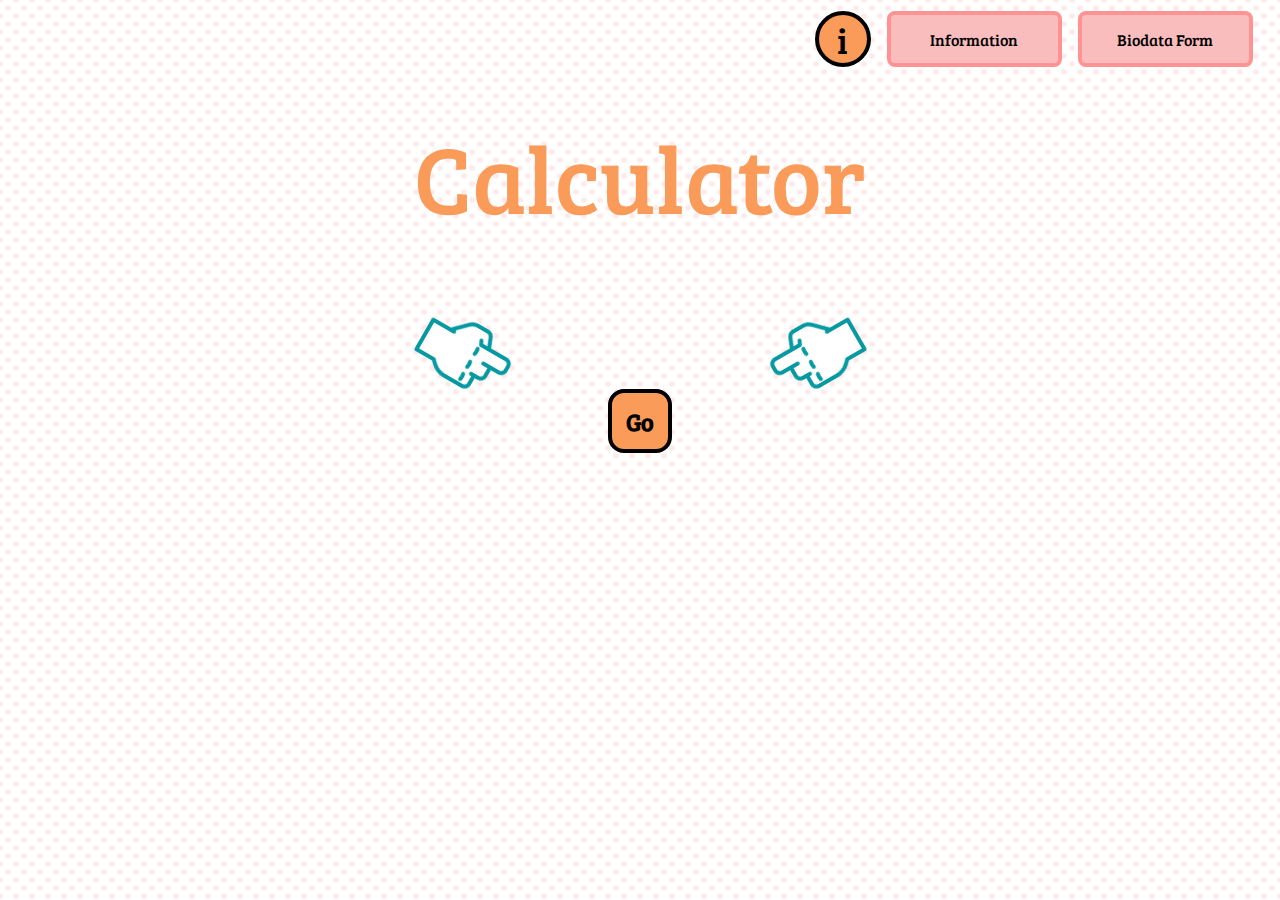
<file: index.html>
<!DOCTYPE html>

<html>
    <head>
        <title>CSC 310 Project</title>
        <link rel="stylesheet" type="text/css" href="stylesheets/theme_main.css" /> 
    </head>
    <body>
        <div id="landing_section" class="Page"><!--Page Content-->
            <div class="Header">
                <header>
                    <div class ="InfoGroup" title="Information about this page">
                        <div class="InfoIcon">i</div>
                        <button class="InfoButton" id="info_show_button">Information</button>
                        <button class="InfoButton" id="form_show_button">Biodata Form</button>
                    </div>
                </header>
            </div>
            <div class="PageInfo">
                <div>
                    <h1 id="page_title">Calculator</h1>
                </div>

                <div id="info_dialog" class="info_dialog" state="hidden"> <!--Information Dialog-->
                    <div>
                        <button id="info_close_button" class="close_button">Close</button>
                    </div>
                    <div>
                        <p state="Hidden">
                            <div>
                                <h2>
                                    CSC 310 Continuous Assessment Project<br />
                                    Group 11
                                </h2>
                            </div>
                            <p>
                                <table>
                                    <tr>
                                        <td>Ukandu Peter Chiebuka</td>
                                        <td>20CH028192</td>
                                        <td>Group Member</td>
                                    </tr>
                                    <tr>
                                        <td>Oyinbo Oluwaseyi Annie</td>
                                        <td>20CH028186</td>
                                        <td>Group Member</td>
                                    </tr>
                                    <tr>
                                        <td>Ajayi Adaobi Oluwatoyosi</td>
                                        <td>20CG028041</td>
                                        <td>Group Member</td>
                                    </tr>
                                    <tr>
                                        <td>Ehiremhen Ofure Favour</td>
                                        <td>20CG028069</td>
                                        <td>Group Member</td>
                                    </tr>
                                    <tr>
                                        <td>Ekekwe Tanyalouise Kelechi, Chisom</td>
                                        <td>20CG028072</td>
                                        <td>Group Member</td>
                                    </tr>
                                    <tr>
                                        <td>Oluwasuyi Oluwademilade Joyce</td>
                                        <td>20CG028127</td>
                                        <td>Group Member</td>
                                    </tr>
                                    <tr>
                                        <td>Atayero Glory Oluwadamilola</td>
                                        <td>20CG028050</td>
                                        <td>Group Member</td>
                                    </tr>
                                    <tr>
                                        <td>Adewuyi Rereoluwa Aanuoluwa Lily</td>
                                        <td>20CG028037</td>
                                        <td>Group Member</td>
                                    </tr>
                                </table>
                            </p>
                        </p>
                    </div>
                </div>

                <div id="form_dialog" class="info_dialog" state="hidden"> <!--Form Dialog-->
                    <div>
                        <button id="form_close_button" class="close_button">Close</button>
                    </div>
                    <h2>Biodata Form</h2>
                    <p>
                        <div>
                            <label>Name</label>
                            <input type="text" />
                        </div>
                        <div>
                            <label>Matriculation Number</label>
                            <input type="text" />
                        </div>
                        <div>
                            <select name="user_status">
                                <option>Group Member</option>
                                <option>Visitor</option>
                            </select>
                        </div>
                    </p>
                </div>

                <div id="link_button_group">
                    <div >
                        <img id="pointer_right_up" class="IndicatorSprite" src="media/icons/hand_flipped.png"/>
                        <img id="pointer_left_up" class="IndicatorSprite" src="media/icons/hand.png"/>
                    </div>
                    <!--Link to the calculator page-->
                    <a href="pages/calculator.html"><button id="btn_go_to_calc" class="TransitionButton">Go</button></a>
                </div>
            </div>
        </div>
        <!--The Javascript file controlling the pages behaviour-->
        <script type="text/javascript" src="scripts/page.js"></script>
    </body>
</html>
</file>
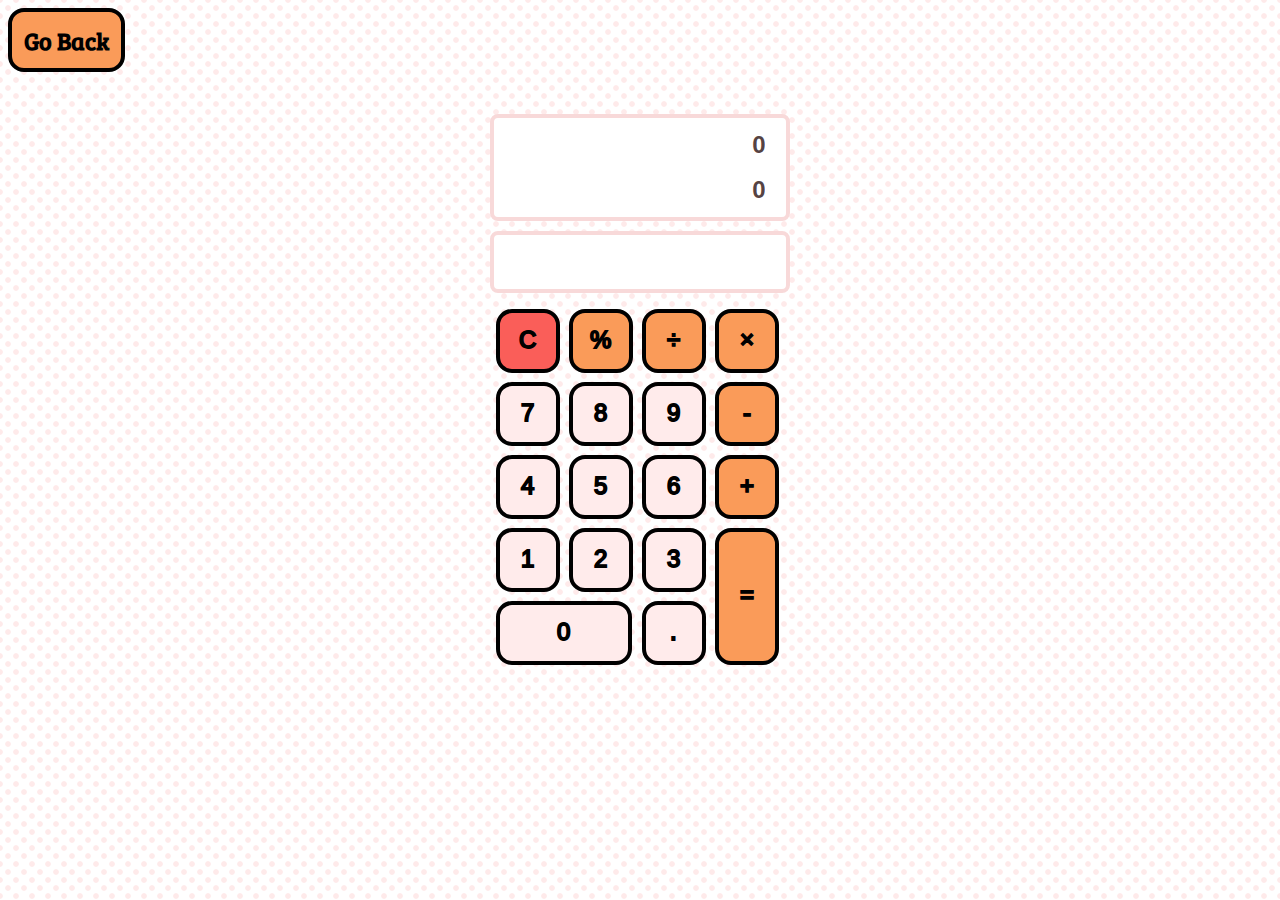
<file: pages/calculator.html>
<!DOCTYPE html>

<html>
    <head>
        <title>Calculator</title>
        <link rel="stylesheet" type="text/css" href="../stylesheets/calculator_theme.css" />
        <link rel="stylesheet" type="text/css" href="../stylesheets/theme_main.css" />
    </head>
    <body>
        <div id="calculator_section" class="Page">
            <header>
                <a href="../index.html"><button id="btn_go_to_home" class="TransitionButton">Go Back</button></a>
            </header>
            <div class="CalculatorRoot">
                <div class="CalculatorDisplay">
                    <div id="operator_indicator" status="inactive">
                        <label id="op_indicator_text">C</label>
                    </div>
                    <div class="OperandDisplay">
                        <input type="text" id="op_display_one" class="OperandDisplay" value="" disabled/>
                        <input type="text" id="op_display_two" class="OperandDisplay" value="" disabled/>
                    </div>
                    <div class="OperandDisplay">
                        <input type="text" id="op_result" class="OperandDisplay" value="" disabled></label>
                    </div>
                </div>
                <div class="ButtonGroup">
                    <div class="Calculator">
                        <!-- 
                            The buttons placed in the table tag to emulate the layout of basic commercial calculators.
                        -->
                        <div class="ButtonGroup">
                            <table>
                                <tr>
                                    <div>
                                        <td><button id="op_button_cancel" class="OperatorButtons">C</button></td>
                                        <td><button id="op_button_modulo" class="OperatorButtons">%</button></td>
                                        <td><button id="op_button_divide" class="OperatorButtons">÷</button></td>
                                        <td><button id="op_button_multiply" class="OperatorButtons">×</button></td>
                                    </div>
                                </tr>
                                <tr>
                                    <div>
                                        <td><button id="num_button_seven" class="NumberButtons">7</button></td>
                                        <td><button id="num_button_eight" class="NumberButtons">8</button></td>
                                        <td><button id="num_button_nine" class="NumberButtons">9</button></td>
                                    </div>
                                    <div>
                                        <td><button id="op_button_minus" class="OperatorButtons">-</button></td>
                                    </div>
                                </tr>
                                <tr>
                                    <div class="NumberButtons">
                                        <td><button id="num_button_four" class="NumberButtons">4</button></td>
                                        <td><button id="num_button_five" class="NumberButtons">5</button></td>
                                        <td><button id="num_button_six" class="NumberButtons">6</button></td>
                                    </div>
                                    <div>
                                        <td><button id="op_button_plus" class="OperatorButtons">+</button></td>
                                    </div>
                                </tr>
                                <tr>
                                    <div class="NumberButtons">
                                        <td><button id="num_button_one" class="NumberButtons">1</button></td>
                                        <td><button id="num_button_two" class="NumberButtons">2</button></td>
                                        <td><button id="num_button_three" class="NumberButtons">3</button></td>
                                    </div>
                                    <div>
                                        <td rowspan="2"><button id="op_button_equals" class="OperatorButtons">=</button></td>
                                    </div>
                                </tr>
                                <tr>
                                    <div class="NumberButtons">
                                        <td colspan="2"><button id="num_button_zero" class="NumberButtons">0</button></td>
                                        <td colspan="1"><button id="num_button_dec_point" class="NumberButtons">.</button></td>
                                        <td></td>
                                    </div>
        
                                </tr>
                            </table>
                        </div>
                    </div>
                </div>
            </div>
        </div>
        <script type="text/javascript" src="../scripts/calculator.js"></script>
    </body>
</html>
</file>
<file: stylesheets/theme_main.css>
/* Specifies the default font to use fot the `font-family` attributes */
@font-face {
    font-family: 'BreeSerif';
    src: url(../media/fonts/BreeSerif-Regular.ttf);
}

html {
    background-image: url("../media/background_tile_x16.png");
    width: 1280;
    height: 720;
    font-size: 16px;
    font-family: 'BreeSerif', 'Bree Serif', 'Times New Roman', serif;
    
}


/* The styles for the button Element */
button {
    font-size: 16px;
    font-family: 'BreeSerif', 'Bree Serif', 'Times New Roman', serif;
    transition: all 0.5s ease-out;
}
button:hover {
    transition: none;
}

/* The styles for the dropdown element */
select {
    background-color:#ff5353;
    border: solid 2.5px;
    border-radius: 6px;
    font-family: 'BreeSerif', 'Bree Serif', 'Times New Roman', serif;
}

option {
    background-color: white;
    border: solid 2.5px;
    border-radius: 6px;
    text-align: left;
}

div.Header {
    height: 2rem;
    vertical-align: middle;
    padding: 0.2rem;
}

div.PageInfo {
    text-align: center;
    margin: auto;
}

div.info_dialog {
    position: relative;
    background-color: #FABDBD;
    padding: 1rem;
    border: solid #FF9292 4px;
    border-radius: 8px;
    text-align: justify;
    margin: auto;
}

div button.close_button {
    position: relative;
    top: -3.5rem;
    float: right;

    margin: auto;
    background-color: #ff5353;
    border: solid 3.5px;
    border-radius: 8px;
}

div button.close_button:hover {
    background-color: #ff9c80;
    top: -3.8em;
}

div button.close_button:active {
    background-color: #e63a4b;
    top: -3.5em;
}


h1#page_title {
    color: #FA9B59;
    font-size: 6rem;
    font-weight: normal; 
}

/* The styles for the buttons with the class `InfoButton`
   and its roor HTML element
*/
div.InfoGroup {  
    float: right;
    display:flex;
}

div.InfoIcon {
    background: #FA9B59;
    border: 4px solid; 
    border-radius: 36px;
    width: 3rem;
    height: 3rem;
    text-align: center;
    text-anchor: middle;
    font-size: 2.25rem;
    margin-inline: 1rem;
}

button.InfoButton {
    background: #FABDBD;
    border: #FF9292 solid 4px;
    border-radius: 8px;
    width: 175px;
    height: 3.5rem;
    order: behind;
    position: relative;
    margin-right: 1rem;
    

}

button.InfoButton:hover {
    background: #ffe2de;
    border: #ffaeae solid 4px;
    transition: none;

}

button.InfoButton:active {
    background: #f87777;
    border: #d15555 solid 4px;

}

button.TransitionButton {
    padding: 12px;
    min-width: 64px;
    height: 64px;
    background-color: #FA9B59;
    border-radius: 16px;
    border: black 4px solid;
    font-family: 'Arimo', 'Arial' sans-serif;
    font-weight: 800;
    font-size: 1.5rem;
}

button.TransitionButton:hover {
    background-color: aqua;
}


button.TransitionButton:active {
    background-color: yellow;
}

/* The sytleing for the two 'hand' icons in the index HTML file */
img.IndicatorSprite {
    position:relative;
    margin-right: 8rem;
    margin-left: 8rem;
    transition: all 1.0s ease-in-out;
}


img#pointer_left_up {
    transform: rotate(-30deg);
}

img#pointer_right_up {
    transform: rotate(30deg);
}

/* A CSS tag specifying the styles
   for a custom HTML tag attribute, `state` 
*/
div[state=hidden].info_dialog {
    height: 0;
    width: 0;
    size: 0px;
    margin: auto;
    padding: 0;
    opacity: 0;
    overflow: hidden;

}

input[type="text"] {
    background-color: lightgray;
    border: solid 3px;
    border-radius: 4px;
    padding: 0.2rem;
    margin-bottom: 1rem;
}
</file>
<file: stylesheets/calculator_theme.css>
@font-face {
    font-family: 'Arimo Regular';
    src: url(../media/fonts/Arimo-Regular.ttf);
}

html {
    font-size: 16px;
    font-family: 'Arimo Regular','Arimo', 'Arial', serif;
}

div.ButtonGroup button {
    width : 2.67em;
    height : 2.67em;
    border : solid black 4px;
    border-radius: 16px;
    margin: 2.5px;
    -webkit-text-stroke: 0.0625rem;
    display: flexbox;
    text-align: center;
    align-items: center;
    font-family: 'Arimo Regular','Arimo', 'Arial', serif;
    font-weight: bold;
    font-size: 24px;
}
div.CalculatorRoot {
    width: 300px;
    height: 526px;
    margin: auto;
}

/* The styles for the input and output displays */
div.OperandDisplay {
    background-color: white;
    border: solid #F8D9D9 4px;
    border-radius: 8px;
    display: grid;
    min-height: 32px;
    padding-left: 0.3125rem;
    padding-top: 0.3125rem;
    padding-bottom: 0.3125rem;
    margin: auto;
    margin-top: 0.625em;
    margin-bottom: 0.625em;
}

div#operator_indicator {
    background-color: #FFCDCD;
    display:grid;
    position:relative;
    text-align: center;
    align-items: center;
    top: 5.5em;
    left: 1.3em;
    border-radius: 8px;
    min-width: 32px;
    min-height: 32px;
    width: 2rem;
    height: 2rem;
}

div#operator_indicator label {
    color: white;
    font-size: 1.5rem;
    font-weight: bold;
    -webkit-text-stroke: 0.03125rem;
    text-align: center;
    vertical-align: middle;
}

div[status=inactive]#operator_indicator {
    background-color: white;
}

div[status=active]#operator_indicator {
    background-color: #FFCDCD;
}

div[status=active]#operator_indicator:hover {
    background-color: #fdb2b2;
}

/* The styles for the number buttons */
button.NumberButtons {
    background-color: #FFEBEB;

}

button.NumberButtons:hover {
    background-color: white;

}

button.NumberButtons:active {
    background-color: #FFCDCD;

}

/* The styles for the operator buttons */
button.OperatorButtons {
    background-color: #FA9B59;
}

button.OperatorButtons:hover {
    background-color: #FFCE8D;

}

button.OperatorButtons:active {
    background-color: #E8683E;

}

/* The styles for special calculator buttons,
   that is, buttons with different functions
   or a different layout to the rest of the buttons
*/
button#num_button_zero {
    width: 5.7em;
}

button#op_button_equals {
    height: 5.7em;
}

button#op_button_cancel {
    background-color: #FA5E59;
}

button#op_button_cancel:hover {
    background-color: #FFA4A4;

}

button#op_button_cancel:active {
    background-color: #C33838;

}

input[type=text].OperandDisplay {
    background-color: transparent;
    border: 0;
    color: #564343;
    width: 90%;
    font-size: 1.5em;
    font-weight: bold;
    text-align: right;
    margin: 0.3125rem;

}
</file>
